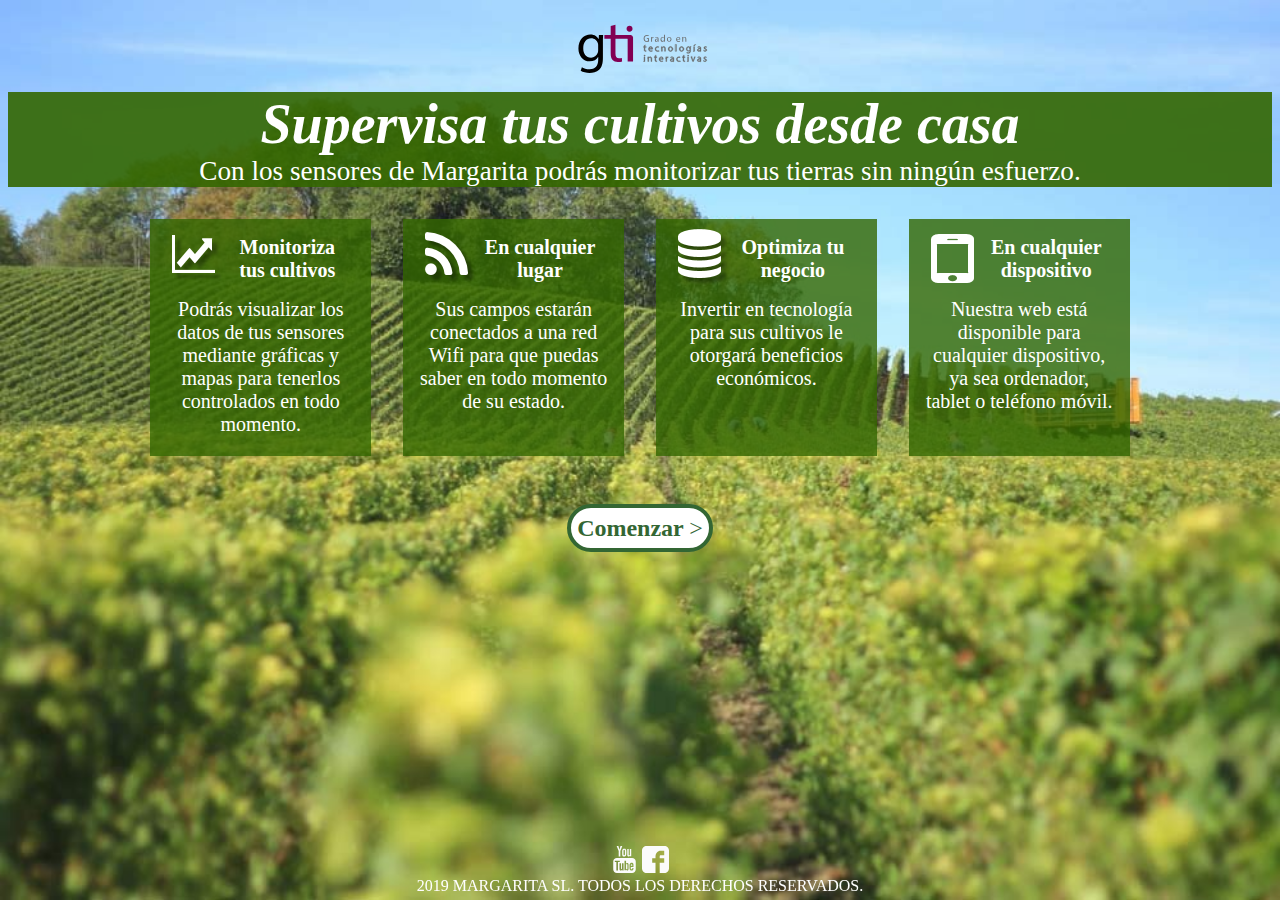
<file: index.html>
<!DOCTYPE html>
<html lang="es">
<head>
    <meta charset="UTF-8">
    <title>Document</title>
    <script type="text/javascript">
        window.location.href = "./lp/index.html"
    </script>
</head>
<body>
    <h1>index</h1>
</body>
</html>
</file>
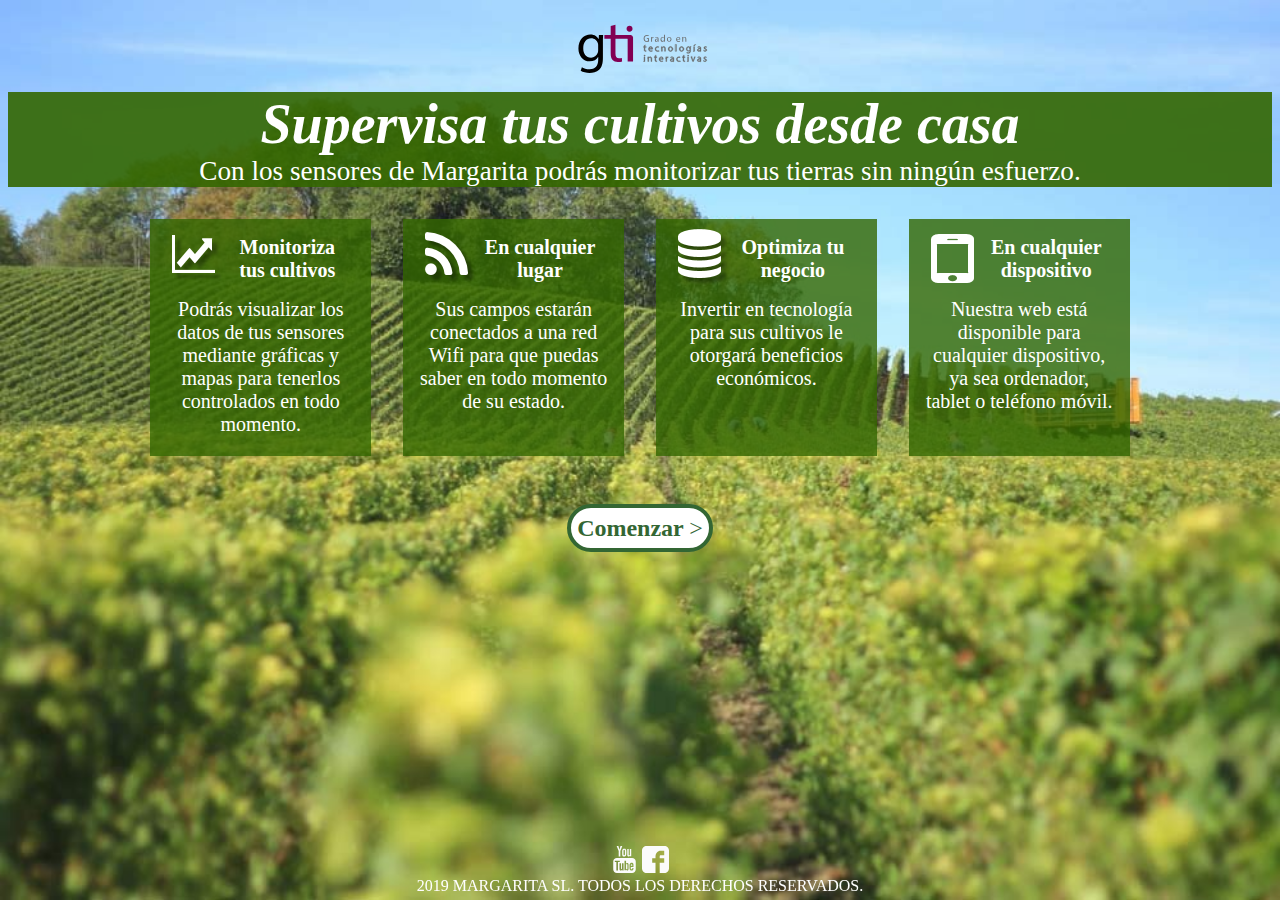
<file: lp/index.html>
<!DOCTYPE html>
<html lang="es">
<head>
    <meta charset="UTF-8">
    <meta name="viewport" content="width=device-width, initial-scale=1">
    <title>Margarita SL app</title>
    
    <link href='https://fonts.googleapis.com/css?family=Teko' rel='stylesheet'>
</head>
<!--Hoja de estilos-->
<link rel="stylesheet" type="text/css" href="LandingA.css" />




<body>
   

   
   <div class="contenedor"> <!--Contenedor Padre-->
      
       
       <article class="main_article"> <!-- Aquí va el título que tiene la landing page -->
           <div><img class="logoGTI" src="logoGTI.svg" alt="logo_empresa"></div>
           <div class="titulo">
           <h1><i>Supervisa tus cultivos desde casa</i></h1>
           <p>Con los sensores de Margarita podrás monitorizar tus tierras sin ningún esfuerzo.</p>
            </div>
        

          
       </article>
    
       <section class="info">
          
          <!-- Aquí es donde va la información de lo que ofrecemos -->
           <div id="main_texto">
           <article><div><img id="logo_grafica" src="u7.png" alt="logo de grafica"><h2><b>Monitoriza tus cultivos</b></h2></div>
            <p>Podrás visualizar los datos de tus sensores mediante gráficas y mapas para tenerlos controlados en todo momento.</p>
            </article>
             <!--------------------------------------------------------------------------------------------------------->
             <!-----------------------------------Monitoriza tus cultivos----------------------------------------------->
             <!--------------------------------------------------------------------------------------------------------->
            
         <article><div><img id="logo_logowifi" src="u6.png" alt="logo de wifi"><h2>En cualquier lugar</h2></div>
             <p>Sus campos estarán conectados a una red Wifi para que puedas saber en todo momento de su estado.
             </p>
             </article>
             <!--------------------------------------------------------------------------------------------------------->
             <!-----------------------------------En cualquier lugar---------------------------------------------------->
             <!--------------------------------------------------------------------------------------------------------->
          <article><div><img id="logo_diners" src="mney.png" alt="logo de dinero"><h2>Optimiza tu negocio</h2></div>
              <p>
              Invertir en tecnología para sus cultivos le otorgará beneficios económicos.    
              </p>
              </article>
             <!--------------------------------------------------------------------------------------------------------->
             <!-----------------------------------Optimiza tu negocio--------------------------------------------------->
             <!--------------------------------------------------------------------------------------------------------->
          <article><div><img id="logo_movil" src="tlf.png" alt="logo de telefono"><h2>En cualquier dispositivo</h2></div>
              <p>
                Nuestra web está disponible para cualquier dispositivo, ya sea ordenador, tablet o teléfono móvil.
              </p>
              </article>
             <!--------------------------------------------------------------------------------------------------------->
             <!----------------------------------En cualquier dispositivo----------------------------------------------->
             <!--------------------------------------------------------------------------------------------------------->
           </div>
           
           
                                <!--      Comenzar   -->
            <div class="main-button">

                <a id="main-button-empieza" class="button-start" href="../login/login.html"><b>Comenzar </b>&gt;</a>
                           
            </div>
                                <!--      Comenzar    -->
       </section>
       
         
    <footer> <!--pie de página-->
         <div>
            <img src="logo-de-youtube.svg" alt="logo de youtube">
            <img src="facebooklogotest.svg" alt="logo de facebook">
        </div>
        <div>
            2019 MARGARITA SL. TODOS LOS DERECHOS RESERVADOS.
        </div>
      
    </footer>
   </div>
    
</body>
</html>
</file>
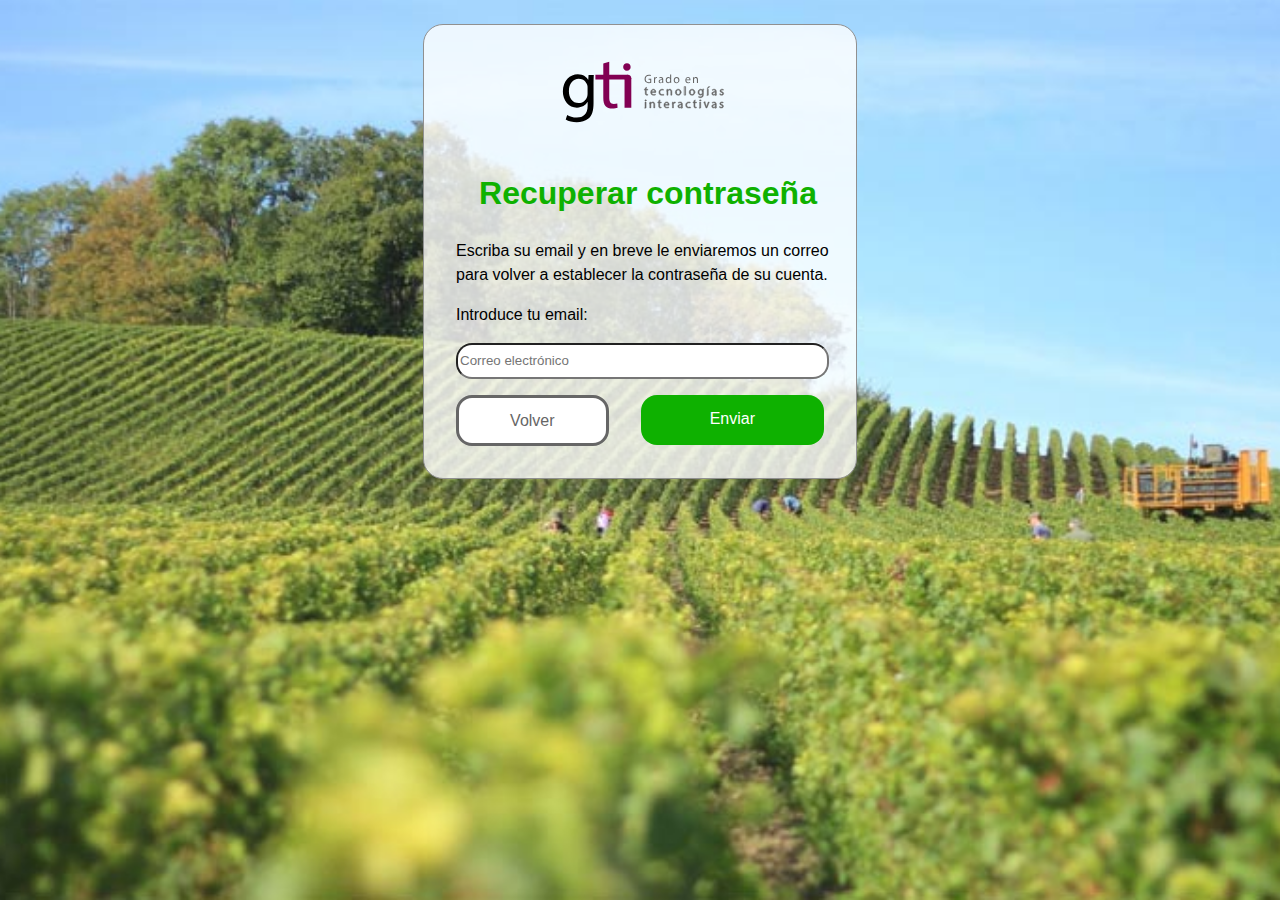
<file: login/contrasenya_olvidada.html>
<!DOCTYPE html>
<html lang="es">

<head>
    <meta charset="UTF-8">
    <title>Recuperar contraseña</title>
    <meta name="viewport" content="width=device-width, initial-scale=1, shrink-to-fit=no, user-scalable=no, maximum-scale=1">
    <meta http-equip="x-ua-compatible" content="ie-edge">
    <link rel="stylesheet" href="style-login.css">
</head>

<body>
    <div class="contenedor">
        <section class="iniciar-sesion">
            <a href="#"> <img src="logoGTI.svg" alt="logo"> </a>
            <h1>Recuperar contraseña</h1>
        </section>
        <aside>
            Escriba su email y en breve le enviaremos un correo para volver a establecer la contraseña de su cuenta.
        </aside>
        <section class="formulario">
            <p>Introduce tu email:</p>
            <input type="text" id="correo" placeholder="Correo electrónico">
        </section>
        <section class="enviar">
            <a href="login.html" class="volver">
                <p>Volver</p>
            </a>
            <a href="#" class="entrar">
                <p>Enviar</p>
            </a>
        </section>
    </div>
</body>

</html>
</file>
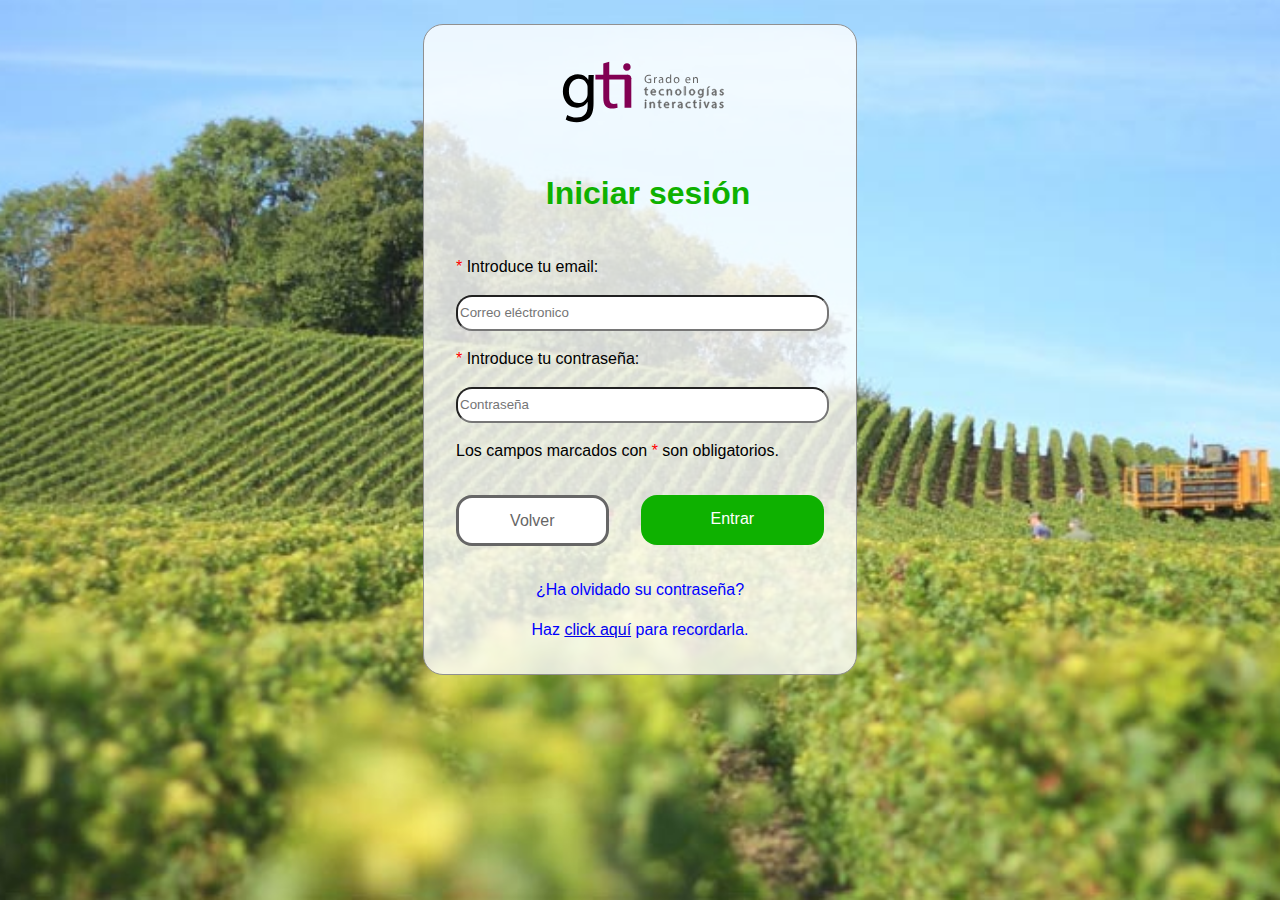
<file: login/login.html>
<!DOCTYPE html>
<html lang="es">
<head>
    <meta charset="UTF-8">
    <title>Iniciar sesión</title>
    <meta name="viewport" content="width=device-width, initial-scale=1, shrink-to-fit=no, user-scalable=no, maximum-scale=1">
    <meta http-equip="x-ua-compatible" content="ie-edge">
    <link rel="stylesheet" href="style-login.css">
</head>

<body>
    <div class="contenedor">
        <section class="iniciar-sesion">
            <a href="#"><img src="logoGTI.svg" alt="logo"></a>
            <h1>Iniciar sesión</h1>
        </section>
        <section class="formulario">
            <div id="label-email"><p><span>* </span>Introduce tu email:</p></div>
            <input type="text" id="email" placeholder="Correo eléctronico">
            <div id="label-contra"> <p><span>* </span>Introduce tu contraseña:</p></div>
            <input type="password" id="contraseña" placeholder="Contraseña">
            <p>Los campos marcados con <span>*</span> son obligatorios.</p>
        </section>
        <section class="enviar">
            <a href="#" class="volver" onclick="volver()">
                <p>Volver</p>
            </a>
            <a href="#" class="entrar" onclick="enviar()">
                <p>Entrar</p>
            </a>
        </section>
        <div class="olvidado">
            <p>¿Ha olvidado su contraseña?</p>
            <p>Haz <a href="contrasenya_olvidada.html">click aquí</a> para recordarla.</p>
        </div>
    </div>
    <script type="text/javascript">
    function volver(){
        document.location.href = "../lp/index.html";
    }
        
    function enviar() {
        //console.log('boton registrarse');
        var err = 0; // variable centinela para verficar que no hay fallos
        //ya existe
        //contraseñas 
        var contra1 = document.getElementById('contraseña').value;
        var contra1label = document.getElementById('label-contra');

        var emailabel = document.getElementById('label-email');

        if (!validar_email(document.getElementById('email').value)) {
            emailabel.innerHTML = '<p><span style="color:#FF0000;">El email está mal escrito</span></p>';
            var err = 1;
        } else {
            emailabel.innerHTML = '<p><span style="color:#FF0000;">*</span><span> Introduce tu email:</span></p>';
        }

        console.log(contra1.length);
        if (contra1.length < 6) {
            contra1label.innerHTML = '<p><span style="color:#FF0000;">La contraseña debe tener 6 caracteres</span></p>';
            var err = 1;
        } else {
            contra1label.innerHTML = '<p><span style="color:#FF0000;">*</span><span> Introduce tu contraseña:</span></p>';
        }
        if (err == 0) comprobar_datos();
    }


    function comprobar_datos() {
        var urlAPI = 'http://127.0.0.1/sprint2v3/api/v1.0/info/';
        var opciones = {};

        opciones.method = 'GET';

        var contra1 = document.getElementById('contraseña').value;
        var email = document.getElementById('email').value;

        urlAPI += '?email_usuario=' + email + '&contrasenya=' + contra1;

        fetch(urlAPI, opciones).then(function(respuesta) {
            console.log(respuesta);
            return respuesta.json();
        }).then(function(datosJson) {
            //console.log(datosJson.email);
            if (datosJson.resultado == 'OK') {
                //console.log("si");
                document.location.href = '../dashboard.php?id_usuario=' + datosJson.id_usuario + '&email=' + datosJson.email;
                //document.location.href = '../dashboard.php';
            } else {
                document.getElementById('label-email').innerHTML = '<p><span style="color:#FF0000;">Email o contraseña incorrectos</span></p>';
            }
        })
    }


    function validar_email(email) {
        var regex = /^([a-zA-Z0-9_\.\-])+\@(([a-zA-Z0-9\-])+\.)+([a-zA-Z0-9]{2,4})+$/;
        return regex.test(email) ? true : false;
    }

</script>
</body>
</html>
</file>
<file: lp/LandingA.css>
<style>
    font-family: 'Open Sans', sans-serif; font-size: 14px;
/*
:root{
    --texto:white;
    --fondo-texto: rgb(51,102,0);
}
*/


/*Vamos a centrar el contenido y a alinearlo*/


/*-------------------------------------------------*/
/*-------------------------------------------------*/
/*-------------------------------------------------*/

.logoGTI{ /* Logo principal de la empresa */
    
    margin-top: 0;
    height: 90px;
    top:-20px;
    padding: 0;
    
    
}

/*-------------------------------------------------*/
/*-------------------------------------------------*/
/*-------------------------------------------------*/

.main_article{ /* con esto conseguimos que el logo y el título se alinee y se centre, así como se haga columna */
     display: flex;
    flex-direction: column;
  align-items: center;
  justify-content: center;
}

/*-------------------------------------------------*/
/*-------------------------------------------------*/
/*-------------------------------------------------*/

body{ /* imágen fija y color predeterminado del texto blanco */
        
        background-image: url(background.jpeg);

        background-repeat: no-repeat;
        background-size: 100% 100% ;
        overflow: hidden; /* para que no haga scroll el texto */
        color:white;
    }

/*-------------------------------------------------*/
/*-------------------------------------------------*/
/*-------------------------------------------------*/

html {
    height: 100%
}

/*-------------------------------------------------*/
/*-------------------------------------------------*/
/*-------------------------------------------------*/

footer  { /*Pie de página fijado y alineado*/
 
    position: fixed;
  bottom: 0;
  left: 0;
  right: 0;
  width: 100%;
  height: 60px;
    align-content: center;
    justify-content: center;
    text-align: center;
  
} 

/*-------------------------------------------------*/
/*-------------------------------------------------*/
/*-------------------------------------------------*/

footer img { /*definimos como van el tamaño de los logos */
    
    width: 27px;
    height: 27px;
    border-bottom: 0.1rem;
}
/* Lo que respecta al pie de página, está fijado siempre en la parte inferior, el texto y los logos siempre están al medio y completamente alineados, el color de letra es el blanco y de altura tiene 40px*/

/*-------------------------------------------------*/
/*-------------------------------------------------*/
/*-------------------------------------------------*/

.titulo{ /*Queremos que el título esté centrado, tenga fondo con opacidad y con sus items alineados, también que crezca y decrezca*/
    background-color: rgb(51,102,0,0.9);
    text-align: center;
    justify-content: center;
    align-items: center;
    flex: 1 1 100%;
    width: 100%;
    margin-top: 0;
    
    
}

/*-------------------------------------------------*/
/*-------------------------------------------------*/
/*-------------------------------------------------*/

.titulo h1{ /*titulo*/
    margin-top: 0;
    font-size: 3.5rem;
    margin-bottom: 0;
}

/*-------------------------------------------------*/
/*-------------------------------------------------*/
/*-------------------------------------------------*/

.titulo p{ /*Párrafo que acompaña al título*/
    margin-top: 0;
    font-size: 1.7rem;
    margin-bottom: 0px;
}

/*-------------------------------------------------*/
/*-------------------------------------------------*/
/*-------------------------------------------------*/

.main-button{ /*botón de comenzar*/

    flex: 1 1 0px;
  align-items: center;
  justify-content: center;
    color: rgb(51,102,0);
    
    
}

/*-------------------------------------------------*/
/*-------------------------------------------------*/
/*-------------------------------------------------*/

.main-button a { /*enlace del botón*/
      background-color: white;
        border-radius: 30px;
        padding: 0.4rem;
        border: 0.3rem solid #336633;
        text-decoration: none;
        color: #336633;
    
       
}

/*-------------------------------------------------*/
/*-------------------------------------------------*/
/*-------------------------------------------------*/

.info{
    margin-top: 2rem;
}

/*-------------------------------------------------*/
/*-------------------------------------------------*/
/*-------------------------------------------------*/

.info div{ /*padre de la información */

    display: flex;
    flex-direction: row; /* me interesa que TODO sea una fila*/
    width: 75%; /* me interesa que ocupe solamente un X % de la pantalla */
   
    margin: 0 auto; /* nos centra el div en medio de la pagina */
    align-content:flex-end; /* de esta forma se pega abajo */
   
}

/*-------------------------------------------------*/
/*-------------------------------------------------*/
/*-------------------------------------------------*/

.info p { /* los párrafos de nuestra información que acompañan a los titulos y los logos */
          
      align-items: stretch; /* me fastidiaba que los cuadros no eran iguales y con esto logro que los párrafos siempre se igualen */
      font-size: 20px; 
    padding-left: 1rem;
    padding-right: 1rem;
    margin-top: 0;
}

/*-------------------------------------------------*/
/*-------------------------------------------------*/
/*-------------------------------------------------*/

#main_texto{  /* separación del botón */
    margin-bottom: 3rem;
}

/*-------------------------------------------------*/
/*-------------------------------------------------*/
/*-------------------------------------------------*/

.info article { /* los artículos que constituyen nuestra info */
    
    margin-left: 1rem;
    margin-right: 1rem;
    text-align: center;
    background-color: rgb(51,102,0,0.8);
    flex: 1 1 0px;
    justify-content: center;
    
}

/*-------------------------------------------------*/
/*-------------------------------------------------*/
/*-------------------------------------------------*/

.info h2{ /* titulo de info */
    
    text-align: center; /* El título símplemente lo centramos y ya estaría */
    font-size: 20px;
    
   
}

/*-------------------------------------------------*/
/*-------------------------------------------------*/
/*-------------------------------------------------*/

section article div img{ /* logos de nuestra info */
    display: block; /* Primero la tratamos como un bloque */
    margin: 0; /* Luego le damos un margen automático y se nos centra */
    
}

/*-------------------------------------------------*/
/*-------------------------------------------------*/
/*-------------------------------------------------*/

section article div{ /*OJO, ESTO ACTÚA DENTRO DEL DIV DEL ARTÍCULO NO ES == A .INFO DIV*/
     border: 0;
    display: flex;
    flex-direction: row;
    align-items: center;    /* alinea los 2 elementos */
    justify-content: center; /* esto centra el contenido */
   
}

/*-------------------------------------------------*/
/*-------------------------------------------------*/
/*-------------------------------------------------*/

#logo_movil{
    
    margin-right:0.7rem; /* estaba demasiado pegada a la letra */
}

/*-------------------------------------------------*/
/*-------------------------------------------------*/
/*-------------------------------------------------*/

.main-button a {
    
    
    display: block;
    margin: 0;
    font-size: 1.5rem;
    text-align: center;
    
}
/*-----------------*/
/*RESPONSIVE MEDIAS*/
/*-----------------*/
@media (max-width:1359px){ /*vamos ajustando el ancho;*/
    .info div{
        width: 80%;
    }
    }

/*-------------------------------------------------*/
/*-------------------------------------------------*/
/*-------------------------------------------------*/

@media (max-width:1209px){ /*vamos ajustando el ancho;*/
    .info div{
        width: 85%;
    }
    .titulo p {
        font-size: 1.8rem;
    }
    }

/*-------------------------------------------------*/
/*-------------------------------------------------*/
/*-------------------------------------------------*/

@media (max-width:1080px){ /*vamos ajustando el ancho;*/
    .info div{
        width: 90%;
    }
    }

/*-------------------------------------------------*/
/*-------------------------------------------------*/
/*-------------------------------------------------*/

@media (max-width:1000px){ /*vamos ajustando el ancho;*/
    .info div{
        width: 95%;
    }
    
    .titulo p{
        font-size: 1.6rem;
    }
    }

/*-------------------------------------------------*/
/*-------------------------------------------------*/
/*-------------------------------------------------*/

@media (max-width:900px){ /*vamos ajustando el ancho y fuentes*/
    .info div{
        width: 100%;
    }
    .titulo h1{
        font-size: 3rem;
    }
    .titulo p{
        font-size: 1.4rem;
    }
    }

    .logoGTI{
        height: 80px;
    }

/*-------------------------------------------------*/
/*-------------------------------------------------*/
/*-------------------------------------------------*/

@media (max-width:805px){ /*vamos ajustando el ancho, lo hacemos columna y ajustamos fuentes, también retocamos padding*/
  
    .logoGTI{
        height: 60px;
    }
    .info div{
    
     flex-direction: column;
        margin: 0 0 0;
    }
     .info div article div{
     display: flex;
     flex-direction: row;
    
    }
     .titulo h1{
            font-size: 2.5rem;
        }
        .titulo p{
            font-size: 1rem;
        }
    .info p{
       padding-left: 2rem;
        font-size: 1rem;
        text-align: left;
        
    }
    .info h2{
        font-size: 18px;
    }
    .titulo{
        margin-bottom: 1rem;
    }
    .info article{
        background-color: rgba(51,102,0,0.6);
        color: rgba(255,255,255,1);
    }
    #main_texto{ /* separación del botón */
    margin-bottom: 2rem;
        }
    
    /*-------------------------------------------------*/
    /*-------------------------------------------------*/
    /*-------------------------------------------------*/
    
    @media (max-width:600px){ /*separar el titulo de el info, arreglar el footer, separar el botón comenzar y cambiar tamaños*/
        
        .info p {
            display: none;
        }
        .info article div{
            text-align: left;
           justify-content: flex-start;
            align-content: flex-start;
           
        }
        .titulo{
            background-color: rgba(51,102,0,0.8);
            
            text-align: left;
            padding-left: 1rem;
            padding-right: 1rem;
            margin-bottom: 1.5rem;    
        }
        .tituloh1{
            font-size:  2.2rem;
            
        }
        
        
        footer{
            font-size: 0.8rem;
        }
       
        /*-------------------------------------------------*/
        /*-------------------------------------------------*/
        /*-------------------------------------------------*/

        
        
    }


</style>
</file>
<file: login/style-login.css>
html { 
  background: url(background-1920x1080.jpg) no-repeat center center fixed; 
  -webkit-background-size: cover;
  -moz-background-size: cover;
  -o-background-size: cover;
  background-size: cover;
    
}

body{
    /*background-image: url(background-1920x1080.jpg);*/
    font-family: -apple-system,BlinkMacSystemFont,"Segoe UI",Roboto,"Helvetica Neue",Arial,"Noto Sans",sans-serif,"Apple Color Emoji","Segoe UI Emoji","Segoe UI Symbol","Noto Color Emoji";
	font-size: 1rem;
	font-weight: 400;
	line-height: 1.5;
    padding: 1rem;
    height: 100%;


}

.bg { 
  /* The image used */
  background-image: url("img_girl.jpg");

  /* Full height */
  height: 100%; 

  /* Center and scale the image nicely */
  background-position: center;
  background-repeat: no-repeat;
  background-size: cover;
}

/*estilo contenedor*/
.contenedor{
    background: rgba(255, 255, 255, 0.8);
    max-width: 400px;
    margin: auto;
    border: 1px solid #909090;
    border-radius: 20px;
    padding: 1rem;
}
/*estilo de la imagen e "iniciar sesion"*/
div .iniciar-sesion{
    display: flex;
    flex-direction: column;
    justify-content: space-between;
    align-items: center;
}
div .iniciar-sesion img{
    height: 100px;
}
div .iniciar-sesion h1{
    color: #0eb100;
    margin-left: 1rem;
}
/*estilo del formulario*/
div .formulario{
    margin-left: 1rem;
}
div .formulario span{
    color: red;
}
div .formulario input{
    width: 95%;
    height: 30px;
    border-radius: 1rem;;
}
/*estilo de volver y entrar*/
div .enviar{
    display: flex;
    flex-direction: row;
    justify-content: space-between;
    align-items: center;
}
div .enviar a{
    text-decoration: none;
    margin: 1rem;
}
div .enviar .volver{
    color: #666666;
    background: white;
    width: 40%;
    height: 45px;
    text-align: center;
    border: 3px solid #666666;
    border-radius: 1rem;
    line-height: 13px;
}
div .enviar .entrar{
    color: white;
    background: #0eb100;
    width: 50%;
    height: 50px;
    text-align: center;
    border-radius: 1rem;
    line-height: 15px;
}
/* estilo de olvidaste tu contraseña*/
div .olvidado p{
    text-align: center;
    color: blue;
}
@media(max-width:420px){
    div .iniciar-sesion img{
        height: 70px;
    }
}

/*contrasenya_olvidada.html solo*/
aside{
    margin-left: 1rem;
}
</file>
